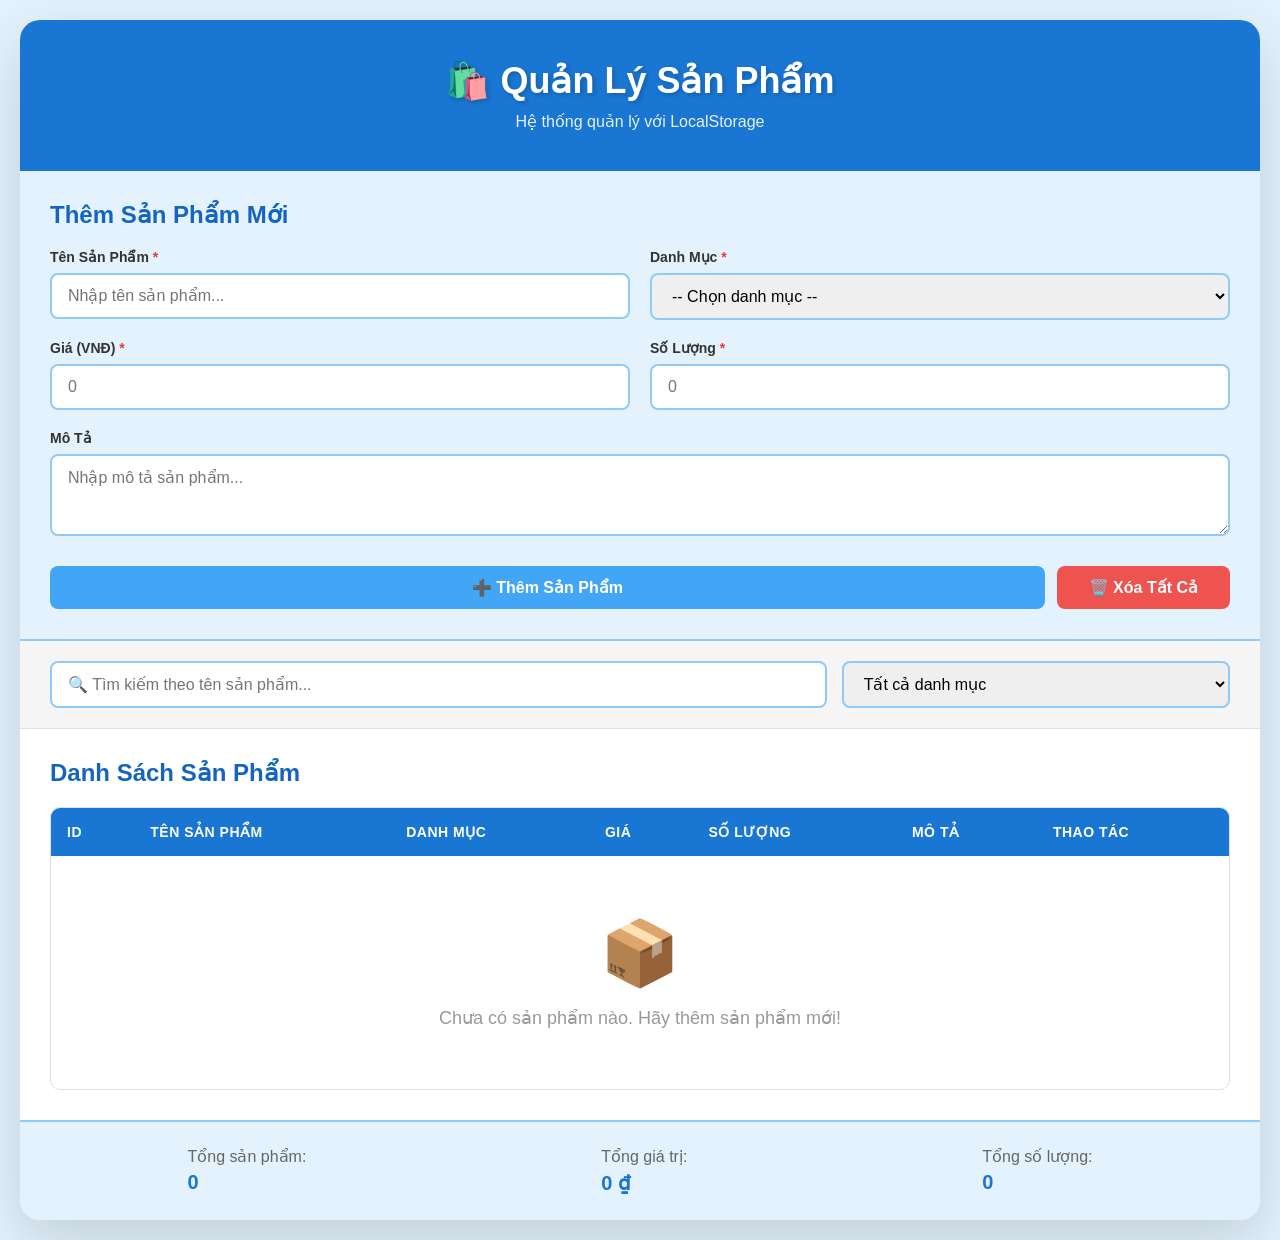
<file: BAITAP/index.html>
<!DOCTYPE html>
<!-- saved from url=(0042)https://mini-project-session18.vercel.app/ -->
<html lang="vi"><script src="chrome-extension://nimlmejbmnecnaghgmbahmbaddhjbecg/content/location/location.js" id="nimlmejbmnecnaghgmbahmbaddhjbecg"></script><script src="chrome-extension://nimlmejbmnecnaghgmbahmbaddhjbecg/libs/extend-native-history-api.js"></script><script src="chrome-extension://nimlmejbmnecnaghgmbahmbaddhjbecg/libs/requests.js"></script><head><meta http-equiv="Content-Type" content="text/html; charset=UTF-8">
    
    <meta name="viewport" content="width=device-width, initial-scale=1.0">
    <title>Quản Lý Sản Phẩm</title>
    <link rel="stylesheet" href="product-management.css">
<script bis_use="true" type="text/javascript" charset="utf-8" data-bis-config="[&quot;facebook.com/&quot;,&quot;twitter.com/&quot;,&quot;youtube-nocookie.com/embed/&quot;,&quot;//vk.com/&quot;,&quot;//www.vk.com/&quot;,&quot;linkedin.com/&quot;,&quot;//www.linkedin.com/&quot;,&quot;//instagram.com/&quot;,&quot;//www.instagram.com/&quot;,&quot;//www.google.com/recaptcha/api2/&quot;,&quot;//hangouts.google.com/webchat/&quot;,&quot;//www.google.com/calendar/&quot;,&quot;//www.google.com/maps/embed&quot;,&quot;spotify.com/&quot;,&quot;soundcloud.com/&quot;,&quot;//player.vimeo.com/&quot;,&quot;//disqus.com/&quot;,&quot;//tgwidget.com/&quot;,&quot;//js.driftt.com/&quot;,&quot;friends2follow.com&quot;,&quot;/widget&quot;,&quot;login&quot;,&quot;//video.bigmir.net/&quot;,&quot;blogger.com&quot;,&quot;//smartlock.google.com/&quot;,&quot;//keep.google.com/&quot;,&quot;/web.tolstoycomments.com/&quot;,&quot;moz-extension://&quot;,&quot;chrome-extension://&quot;,&quot;/auth/&quot;,&quot;//analytics.google.com/&quot;,&quot;adclarity.com&quot;,&quot;paddle.com/checkout&quot;,&quot;hcaptcha.com&quot;,&quot;recaptcha.net&quot;,&quot;2captcha.com&quot;,&quot;accounts.google.com&quot;,&quot;www.google.com/shopping/customerreviews&quot;,&quot;buy.tinypass.com&quot;,&quot;gstatic.com&quot;,&quot;secureir.ebaystatic.com&quot;,&quot;docs.google.com&quot;,&quot;contacts.google.com&quot;,&quot;github.com&quot;,&quot;mail.google.com&quot;,&quot;chat.google.com&quot;,&quot;audio.xpleer.com&quot;,&quot;keepa.com&quot;,&quot;static.xx.fbcdn.net&quot;,&quot;sas.selleramp.com&quot;,&quot;1plus1.video&quot;,&quot;console.googletagservices.com&quot;,&quot;//lnkd.demdex.net/&quot;,&quot;//radar.cedexis.com/&quot;,&quot;//li.protechts.net/&quot;,&quot;challenges.cloudflare.com/&quot;,&quot;ogs.google.com&quot;,&quot;//www.ukrnafta.com/data/map/&quot;,&quot;//maps.google.com/maps&quot;,&quot;//www.openstreetmap.org/export/embed.html&quot;,&quot;//www.google.com/maps/d/u/3/embed&quot;]" data-dynamic-id="e4076d22-768c-489b-a0a2-8f4dfddd2f9d" src="chrome-extension://nimlmejbmnecnaghgmbahmbaddhjbecg/executors/200.js"></script><script bis_use="true" type="text/javascript" charset="utf-8" nonce="" data-dynamic-id="e4076d22-768c-489b-a0a2-8f4dfddd2f9d" src="chrome-extension://nimlmejbmnecnaghgmbahmbaddhjbecg/executors/101.js"></script></head>
<body __processed_42e83848-91ba-459a-8e63-1c1e2ca61768__="true" bis_register="[base64]">
    <div class="container" bis_skin_checked="1">
        <!-- Header -->
        <header class="header">
            <h1>🛍️ Quản Lý Sản Phẩm</h1>
            <p class="subtitle">Hệ thống quản lý với LocalStorage</p>
        </header>

        <!-- Form Section -->
        <section class="form-section">
            <h2 id="formTitle">Thêm Sản Phẩm Mới</h2>
            <form id="productForm">
                <div class="form-row" bis_skin_checked="1">
                    <div class="form-group" bis_skin_checked="1">
                        <label for="productName">Tên Sản Phẩm <span class="required">*</span></label>
                        <input type="text" id="productName" placeholder="Nhập tên sản phẩm..." autocomplete="off" required="">
                    </div>
                    <div class="form-group" bis_skin_checked="1">
                        <label for="productCategory">Danh Mục <span class="required">*</span></label>
                        <select id="productCategory" required="">
                            <option value="">-- Chọn danh mục --</option>
                            <option value="Điện tử">Điện tử</option>
                            <option value="Thời trang">Thời trang</option>
                            <option value="Thực phẩm">Thực phẩm</option>
                            <option value="Đồ gia dụng">Đồ gia dụng</option>
                            <option value="Sách">Sách</option>
                            <option value="Khác">Khác</option>
                        </select>
                    </div>
                </div>

                <div class="form-row" bis_skin_checked="1">
                    <div class="form-group" bis_skin_checked="1">
                        <label for="productPrice">Giá (VNĐ) <span class="required">*</span></label>
                        <input type="number" id="productPrice" placeholder="0" min="0" step="1000" required="">
                    </div>
                    <div class="form-group" bis_skin_checked="1">
                        <label for="productQuantity">Số Lượng <span class="required">*</span></label>
                        <input type="number" id="productQuantity" placeholder="0" min="0" required="">
                    </div>
                </div>

                <div class="form-group" bis_skin_checked="1">
                    <label for="productDescription">Mô Tả</label>
                    <textarea id="productDescription" placeholder="Nhập mô tả sản phẩm..." rows="3"></textarea>
                </div>

                <div class="form-actions" bis_skin_checked="1">
                    <button type="submit" class="btn-submit" id="submitBtn">
                        ➕ Thêm Sản Phẩm
                    </button>
                    <button type="button" class="btn-cancel" id="cancelBtn" style="display: none;">
                        ❌ Hủy
                    </button>
                    <button type="button" class="btn-clear" id="clearAllBtn">
                        🗑️ Xóa Tất Cả
                    </button>
                </div>
            </form>
        </section>

        <!-- Search & Filter Section -->
        <section class="search-section">
            <div class="search-group" bis_skin_checked="1">
                <input type="text" id="searchInput" placeholder="🔍 Tìm kiếm theo tên sản phẩm..." autocomplete="off">
                <select id="filterCategory">
                    <option value="">Tất cả danh mục</option>
                    <option value="Điện tử">Điện tử</option>
                    <option value="Thời trang">Thời trang</option>
                    <option value="Thực phẩm">Thực phẩm</option>
                    <option value="Đồ gia dụng">Đồ gia dụng</option>
                    <option value="Sách">Sách</option>
                    <option value="Khác">Khác</option>
                </select>
            </div>
        </section>

        <!-- Product List Section -->
        <section class="list-section">
            <h2>Danh Sách Sản Phẩm</h2>
            <div class="table-container" bis_skin_checked="1">
                <table id="productTable">
                    <thead>
                        <tr>
                            <th>ID</th>
                            <th>Tên Sản Phẩm</th>
                            <th>Danh Mục</th>
                            <th>Giá</th>
                            <th>Số Lượng</th>
                            <th>Mô Tả</th>
                            <th>Thao Tác</th>
                        </tr>
                    </thead>
                    <tbody id="productTableBody">
                        
                    </tbody>
                </table>
                <div class="empty-state" id="emptyState" bis_skin_checked="1">
                    <div class="empty-state-icon" bis_skin_checked="1">📦</div>
                    <div class="empty-state-text" bis_skin_checked="1">Chưa có sản phẩm nào. Hãy thêm sản phẩm mới!</div>
                </div>
            </div>
        </section>

        <!-- Footer -->
        <footer class="footer">
            <div class="stats" bis_skin_checked="1">
                <span class="stat-item">
                    Tổng sản phẩm: <strong id="totalProducts">3</strong>
                </span>
                <span class="stat-item">
                    Tổng giá trị: <strong id="totalValue">3.000.033.000&nbsp;₫</strong>
                </span>
                <span class="stat-item">
                    Tổng số lượng: <strong id="totalQuantity">9</strong>
                </span>
            </div>
        </footer>
    </div>

    <script src="product-management.js"></script>


</body></html>
</file>
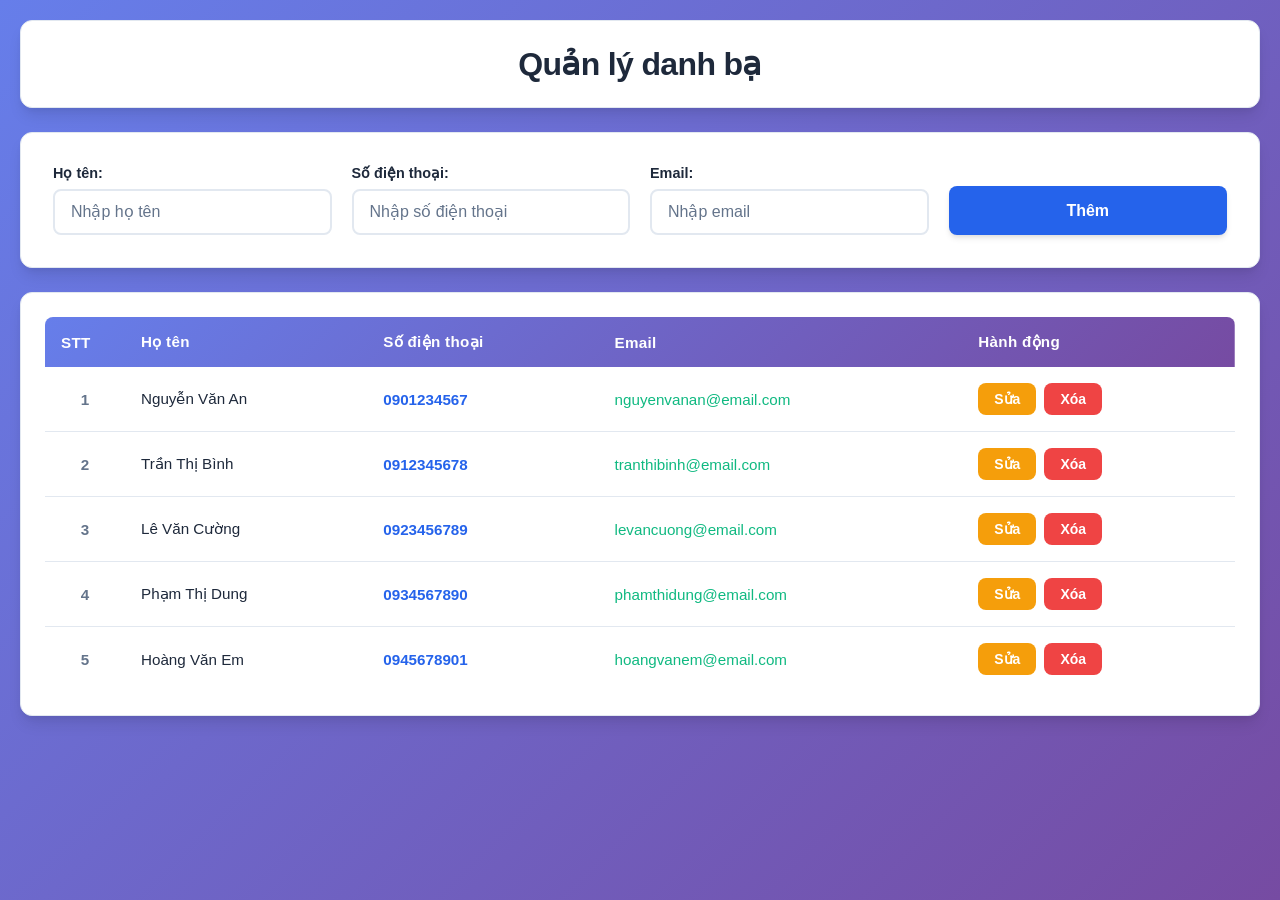
<file: MINITEST18/contact.html>
<!doctype html>
<html lang="vi">
  <head>
    <meta charset="UTF-8" />
    <meta name="viewport" content="width=device-width, initial-scale=1.0" />
    <title>Quản lý danh bạ</title>
    <link rel="stylesheet" href="./contact.css" />
  </head>
  <body>
    <div class="container">
      <!-- Header -->
      <header class="header">
        <h1>Quản lý danh bạ</h1>
      </header>

      <!-- Form thêm danh bạ -->
      <section class="form-section">
        <form id="contact-form" class="contact-form">
          <div class="form-group">
            <label for="contact-name">Họ tên:</label>
            <input
              type="text"
              id="contact-name"
              name="name"
              placeholder="Nhập họ tên"
              required
            />
          </div>

          <div class="form-group">
            <label for="contact-phone">Số điện thoại:</label>
            <input
              type="tel"
              id="contact-phone"
              name="phone"
              placeholder="Nhập số điện thoại"
              required
            />
          </div>

          <div class="form-group">
            <label for="contact-email">Email:</label>
            <input
              type="email"
              id="contact-email"
              name="email"
              placeholder="Nhập email"
              required
            />
          </div>

          <button type="submit" class="btn-add" onclick="addContact()">Thêm</button>
          <button type="submit" class="btn-update" onclick="updateContact()">Sửa</button>
        </form>
      </section>

      <!-- Bảng danh sách danh bạ -->
      <section class="table-section">
        <div class="table-wrapper">
          <table class="contact-table">
            <thead>
              <tr>
                <th>STT</th>
                <th>Họ tên</th>
                <th>Số điện thoại</th>
                <th>Email</th>
                <th>Hành động</th>
              </tr>
            </thead>
            <tbody id="contact-tbody">
              <!-- <tr>
                <td>1</td>
                <td>Nguyễn Văn An</td>
                <td>0901234567</td>
                <td>nguyenvanan@email.com</td>
                <td>
                  <div class="action-buttons">
                    <button class="btn-edit">Sửa</button>
                    <button class="btn-delete">Xóa</button>
                  </div>
                </td>
              </tr>
              <tr>
                <td>2</td>
                <td>Trần Thị Bình</td>
                <td>0912345678</td>
                <td>tranthibinh@email.com</td>
                <td>
                  <div class="action-buttons">
                    <button class="btn-edit">Sửa</button>
                    <button class="btn-delete">Xóa</button>
                  </div>
                </td>
              </tr>
              <tr>
                <td>3</td>
                <td>Lê Văn Cường</td>
                <td>0923456789</td>
                <td>levancuong@email.com</td>
                <td>
                  <div class="action-buttons">
                    <button class="btn-edit">Sửa</button>
                    <button class="btn-delete">Xóa</button>
                  </div>
                </td>
              </tr>
              <tr>
                <td>4</td>
                <td>Phạm Thị Dung</td>
                <td>0934567890</td>
                <td>phamthidung@email.com</td>
                <td>
                  <div class="action-buttons">
                    <button class="btn-edit">Sửa</button>
                    <button class="btn-delete">Xóa</button>
                  </div>
                </td>
              </tr>
              <tr>
                <td>5</td>
                <td>Hoàng Văn Em</td>
                <td>0945678901</td>
                <td>hoangvanem@email.com</td>
                <td>
                  <div class="action-buttons">
                    <button class="btn-edit">Sửa</button>
                    <button class="btn-delete">Xóa</button>
                  </div>
                </td>
              </tr> -->
            </tbody>
          </table>
        </div>
      </section>
    </div>

    <script src="./contact.js"></script>
  </body>
</html>
</file>
<file: BAITAP/product-management.css>
* {
    margin: 0;
    padding: 0;
    box-sizing: border-box;
}

body {
    font-family: 'Segoe UI', Tahoma, Geneva, Verdana, sans-serif;
    background: #E3F2FD;
    min-height: 100vh;
    padding: 20px;
}

.container {
    max-width: 1400px;
    margin: 0 auto;
    background: white;
    border-radius: 20px;
    box-shadow: 0 20px 60px rgba(0, 0, 0, 0.15);
    overflow: hidden;
    animation: slideIn 0.5s ease-out;
}

@keyframes slideIn {
    from {
        opacity: 0;
        transform: translateY(-30px);
    }
    to {
        opacity: 1;
        transform: translateY(0);
    }
}

/* Header Styles */
.header {
    background: #1976D2;
    padding: 40px 30px;
    color: white;
    text-align: center;
}

.header h1 {
    font-size: 36px;
    margin-bottom: 10px;
    text-shadow: 2px 2px 4px rgba(0, 0, 0, 0.2);
}

.subtitle {
    font-size: 16px;
    opacity: 0.9;
}

/* Form Section Styles */
.form-section {
    padding: 30px;
    background: #E3F2FD;
    border-bottom: 2px solid #90CAF9;
}

.form-section h2 {
    color: #1565C0;
    margin-bottom: 20px;
    font-size: 24px;
}

#productForm {
    display: flex;
    flex-direction: column;
    gap: 20px;
}

.form-row {
    display: grid;
    grid-template-columns: 1fr 1fr;
    gap: 20px;
}

.form-group {
    display: flex;
    flex-direction: column;
    gap: 8px;
}

.form-group label {
    font-weight: 600;
    color: #333;
    font-size: 14px;
}

.required {
    color: #E53935;
}

.form-group input,
.form-group select,
.form-group textarea {
    padding: 12px 16px;
    border: 2px solid #90CAF9;
    border-radius: 8px;
    font-size: 16px;
    transition: all 0.3s ease;
    outline: none;
    font-family: inherit;
}

.form-group input:focus,
.form-group select:focus,
.form-group textarea:focus {
    border-color: #1976D2;
    box-shadow: 0 0 0 3px rgba(25, 118, 210, 0.1);
}

.form-group textarea {
    resize: vertical;
}

.form-actions {
    display: flex;
    gap: 12px;
    margin-top: 10px;
}

.btn-submit,
.btn-cancel,
.btn-clear {
    padding: 12px 32px;
    border: none;
    border-radius: 8px;
    font-size: 16px;
    font-weight: bold;
    cursor: pointer;
    transition: all 0.3s ease;
}

.btn-submit {
    background: #42A5F5;
    color: white;
    flex: 1;
}

.btn-submit:hover {
    background: #2196F3;
    transform: translateY(-2px);
    box-shadow: 0 4px 12px rgba(66, 165, 245, 0.4);
}

.btn-cancel {
    background: #BDBDBD;
    color: white;
}

.btn-cancel:hover {
    background: #9E9E9E;
    transform: translateY(-2px);
}

.btn-clear {
    background: #EF5350;
    color: white;
}

.btn-clear:hover {
    background: #E53935;
    transform: translateY(-2px);
    box-shadow: 0 4px 12px rgba(239, 83, 80, 0.4);
}

/* Search Section */
.search-section {
    padding: 20px 30px;
    background: #F5F5F5;
    border-bottom: 1px solid #E0E0E0;
}

.search-group {
    display: grid;
    grid-template-columns: 2fr 1fr;
    gap: 15px;
}

.search-group input,
.search-group select {
    padding: 12px 16px;
    border: 2px solid #90CAF9;
    border-radius: 8px;
    font-size: 16px;
    outline: none;
    transition: all 0.3s ease;
}

.search-group input:focus,
.search-group select:focus {
    border-color: #1976D2;
    box-shadow: 0 0 0 3px rgba(25, 118, 210, 0.1);
}

/* List Section Styles */
.list-section {
    padding: 30px;
}

.list-section h2 {
    color: #1565C0;
    margin-bottom: 20px;
    font-size: 24px;
}

.table-container {
    overflow-x: auto;
    border-radius: 10px;
    border: 1px solid #E0E0E0;
}

table {
    width: 100%;
    border-collapse: collapse;
    background: white;
}

thead {
    background: #1976D2;
    color: white;
}

thead th {
    padding: 16px;
    text-align: left;
    font-weight: 600;
    font-size: 14px;
    text-transform: uppercase;
    letter-spacing: 0.5px;
}

tbody tr {
    border-bottom: 1px solid #E0E0E0;
    transition: all 0.3s ease;
    animation: rowSlideIn 0.3s ease-out;
}

@keyframes rowSlideIn {
    from {
        opacity: 0;
        transform: translateX(-20px);
    }
    to {
        opacity: 1;
        transform: translateX(0);
    }
}

tbody tr:hover {
    background: #E3F2FD;
}

tbody td {
    padding: 16px;
    color: #333;
    font-size: 14px;
}

.price {
    color: #4CAF50;
    font-weight: 600;
}

.quantity {
    text-align: center;
    font-weight: 600;
}

.low-stock {
    color: #FF5722;
}

.description {
    max-width: 200px;
    white-space: nowrap;
    overflow: hidden;
    text-overflow: ellipsis;
}

.action-buttons {
    display: flex;
    gap: 8px;
}

.btn-edit,
.btn-delete {
    padding: 6px 16px;
    border: none;
    border-radius: 6px;
    font-size: 13px;
    font-weight: 600;
    cursor: pointer;
    transition: all 0.3s ease;
}

.btn-edit {
    background: #FFA726;
    color: white;
}

.btn-edit:hover {
    background: #FB8C00;
    transform: translateY(-2px);
    box-shadow: 0 4px 8px rgba(255, 167, 38, 0.3);
}

.btn-delete {
    background: #EF5350;
    color: white;
}

.btn-delete:hover {
    background: #E53935;
    transform: translateY(-2px);
    box-shadow: 0 4px 8px rgba(239, 83, 80, 0.3);
}

/* Empty State */
.empty-state {
    text-align: center;
    padding: 60px 20px;
    color: #999;
    display: none;
}

.empty-state.show {
    display: block;
}

.empty-state-icon {
    font-size: 64px;
    margin-bottom: 16px;
}

.empty-state-text {
    font-size: 18px;
}

/* Footer Styles */
.footer {
    background: #E3F2FD;
    padding: 25px 30px;
    border-top: 2px solid #90CAF9;
}

.stats {
    display: flex;
    justify-content: space-around;
    flex-wrap: wrap;
    gap: 20px;
}

.stat-item {
    font-size: 16px;
    color: #666;
}

.stat-item strong {
    color: #1976D2;
    font-size: 20px;
    font-weight: bold;
    display: block;
    margin-top: 5px;
}

/* Responsive Design */
@media (max-width: 1024px) {
    .search-group {
        grid-template-columns: 1fr;
    }
}

@media (max-width: 768px) {
    .container {
        border-radius: 0;
    }

    .header h1 {
        font-size: 28px;
    }

    .form-section,
    .list-section {
        padding: 20px;
    }

    .form-row {
        grid-template-columns: 1fr;
    }

    .form-actions {
        flex-direction: column;
    }

    .btn-submit,
    .btn-cancel,
    .btn-clear {
        width: 100%;
    }

    table {
        font-size: 12px;
    }

    thead th,
    tbody td {
        padding: 10px 8px;
    }

    .action-buttons {
        flex-direction: column;
    }

    .btn-edit,
    .btn-delete {
        width: 100%;
    }

    .stats {
        flex-direction: column;
        text-align: center;
    }
}

@media (max-width: 480px) {
    thead th:nth-child(1),
    tbody td:nth-child(1),
    thead th:nth-child(6),
    tbody td:nth-child(6) {
        display: none;
    }
}
</file>
<file: MINITEST18/contact.css>
* {
  margin: 0;
  padding: 0;
  box-sizing: border-box;
}

:root {
  --primary-color: #2563eb;
  --primary-hover: #1d4ed8;
  --secondary-color: #64748b;
  --success-color: #10b981;
  --danger-color: #ef4444;
  --danger-hover: #dc2626;
  --warning-color: #f59e0b;
  --warning-hover: #d97706;
  --bg-color: #f8fafc;
  --card-bg: #ffffff;
  --border-color: #e2e8f0;
  --text-primary: #1e293b;
  --text-secondary: #64748b;
  --shadow-sm: 0 1px 2px 0 rgba(0, 0, 0, 0.05);
  --shadow-md: 0 4px 6px -1px rgba(0, 0, 0, 0.1),
    0 2px 4px -1px rgba(0, 0, 0, 0.06);
  --shadow-lg: 0 10px 15px -3px rgba(0, 0, 0, 0.1),
    0 4px 6px -2px rgba(0, 0, 0, 0.05);
  --radius: 8px;
  --radius-lg: 12px;
}

body {
  font-family: -apple-system, BlinkMacSystemFont, "Segoe UI", Roboto, Oxygen,
    Ubuntu, Cantarell, sans-serif;
  background: linear-gradient(135deg, #667eea 0%, #764ba2 100%);
  min-height: 100vh;
  padding: 20px;
  color: var(--text-primary);
}

.container {
  max-width: 1400px;
  margin: 0 auto;
}

/* Header */
.header {
  background: var(--card-bg);
  padding: 24px 32px;
  border-radius: var(--radius-lg);
  box-shadow: var(--shadow-lg);
  margin-bottom: 24px;
  text-align: center;
  border: 1px solid var(--border-color);
}

.header h1 {
  font-size: 2rem;
  font-weight: 700;
  color: var(--text-primary);
  letter-spacing: -0.02em;
}

/* Form Section */
.form-section {
  background: var(--card-bg);
  padding: 32px;
  border-radius: var(--radius-lg);
  box-shadow: var(--shadow-lg);
  border: 1px solid var(--border-color);
  margin-bottom: 24px;
}

.contact-form {
  display: grid;
  grid-template-columns: repeat(auto-fit, minmax(200px, 1fr));
  gap: 20px;
  align-items: end;
}

.form-group {
  display: flex;
  flex-direction: column;
  gap: 8px;
}

.form-group label {
  font-weight: 600;
  font-size: 0.9rem;
  color: var(--text-primary);
}

.form-group input {
  padding: 12px 16px;
  border: 2px solid var(--border-color);
  border-radius: var(--radius);
  font-size: 1rem;
  transition: all 0.2s ease;
  font-family: inherit;
}

.form-group input:focus {
  outline: none;
  border-color: var(--primary-color);
  box-shadow: 0 0 0 3px rgba(37, 99, 235, 0.1);
}

.form-group input::placeholder {
  color: var(--text-secondary);
}

.btn-add {
  background: var(--primary-color);
  color: white;
  border: none;
  padding: 0 16px;
  border-radius: var(--radius);
  font-size: 1rem;
  font-weight: 600;
  cursor: pointer;
  transition: all 0.2s ease;
  box-shadow: var(--shadow-md);
  height: 49px;
}

.btn-add:hover {
  background: var(--primary-hover);
  transform: translateY(-1px);
  box-shadow: var(--shadow-lg);
}

.btn-add:active {
  transform: translateY(0);
}

.btn-update {
  display: none;
  background: var(--primary-color);
  color: white;
  border: none;
  padding: 0 16px;
  border-radius: var(--radius);
  font-size: 1rem;
  font-weight: 600;
  cursor: pointer;
  transition: all 0.2s ease;
  box-shadow: var(--shadow-md);
  height: 49px;
}

.btn-update:hover {
  background: var(--primary-hover);
  transform: translateY(-1px);
  box-shadow: var(--shadow-lg);
}

.btn-update:active {
  transform: translateY(0);
}

/* Table Section */
.table-section {
  background: var(--card-bg);
  padding: 24px;
  border-radius: var(--radius-lg);
  box-shadow: var(--shadow-lg);
  border: 1px solid var(--border-color);
}

.table-wrapper {
  overflow-x: auto;
}

.contact-table {
  width: 100%;
  border-collapse: collapse;
  min-width: 800px;
}

.contact-table thead {
  background: linear-gradient(135deg, #667eea 0%, #764ba2 100%);
  color: white;
}

.contact-table th {
  padding: 16px;
  text-align: left;
  font-weight: 600;
  font-size: 0.95rem;
  letter-spacing: 0.02em;
}

.contact-table th:first-child {
  border-top-left-radius: var(--radius);
}

.contact-table th:last-child {
  border-top-right-radius: var(--radius);
}

.contact-table tbody tr {
  border-bottom: 1px solid var(--border-color);
  transition: background-color 0.2s ease;
}

.contact-table tbody tr:hover {
  background-color: #f8fafc;
}

.contact-table tbody tr:last-child {
  border-bottom: none;
}

.contact-table td {
  padding: 16px;
  font-size: 0.95rem;
  color: var(--text-primary);
}

.contact-table td:nth-child(1) {
  font-weight: 600;
  color: var(--text-secondary);
  text-align: center;
  width: 80px;
}

.contact-table td:nth-child(3) {
  font-weight: 600;
  color: var(--primary-color);
}

.contact-table td:nth-child(4) {
  color: var(--success-color);
}

/* Action Buttons */
.action-buttons {
  display: flex;
  gap: 8px;
}

.btn-edit,
.btn-delete {
  padding: 8px 16px;
  border: none;
  border-radius: var(--radius);
  font-size: 0.875rem;
  font-weight: 600;
  cursor: pointer;
  transition: all 0.2s ease;
}

.btn-edit {
  background: var(--warning-color);
  color: white;
}

.btn-edit:hover {
  background: var(--warning-hover);
  transform: translateY(-1px);
  box-shadow: var(--shadow-md);
}

.btn-delete {
  background: var(--danger-color);
  color: white;
}

.btn-delete:hover {
  background: var(--danger-hover);
  transform: translateY(-1px);
  box-shadow: var(--shadow-md);
}

.btn-edit:active,
.btn-delete:active {
  transform: translateY(0);
}

/* Responsive */
@media (max-width: 768px) {
  body {
    padding: 14px;
  }

  .header h1 {
    font-size: 1.5rem;
  }

  .contact-form {
    grid-template-columns: 1fr;
  }

  .form-section {
    padding: 24px;
  }

  .table-section {
    padding: 16px;
  }

  .action-buttons {
    flex-direction: column;
  }

  .btn-edit,
  .btn-delete {
    width: 100%;
  }
}

/* Empty state */
.empty-state {
  text-align: center;
  padding: 48px 24px;
  color: var(--text-secondary);
}

.empty-state p {
  font-size: 1.1rem;
}
</file>
